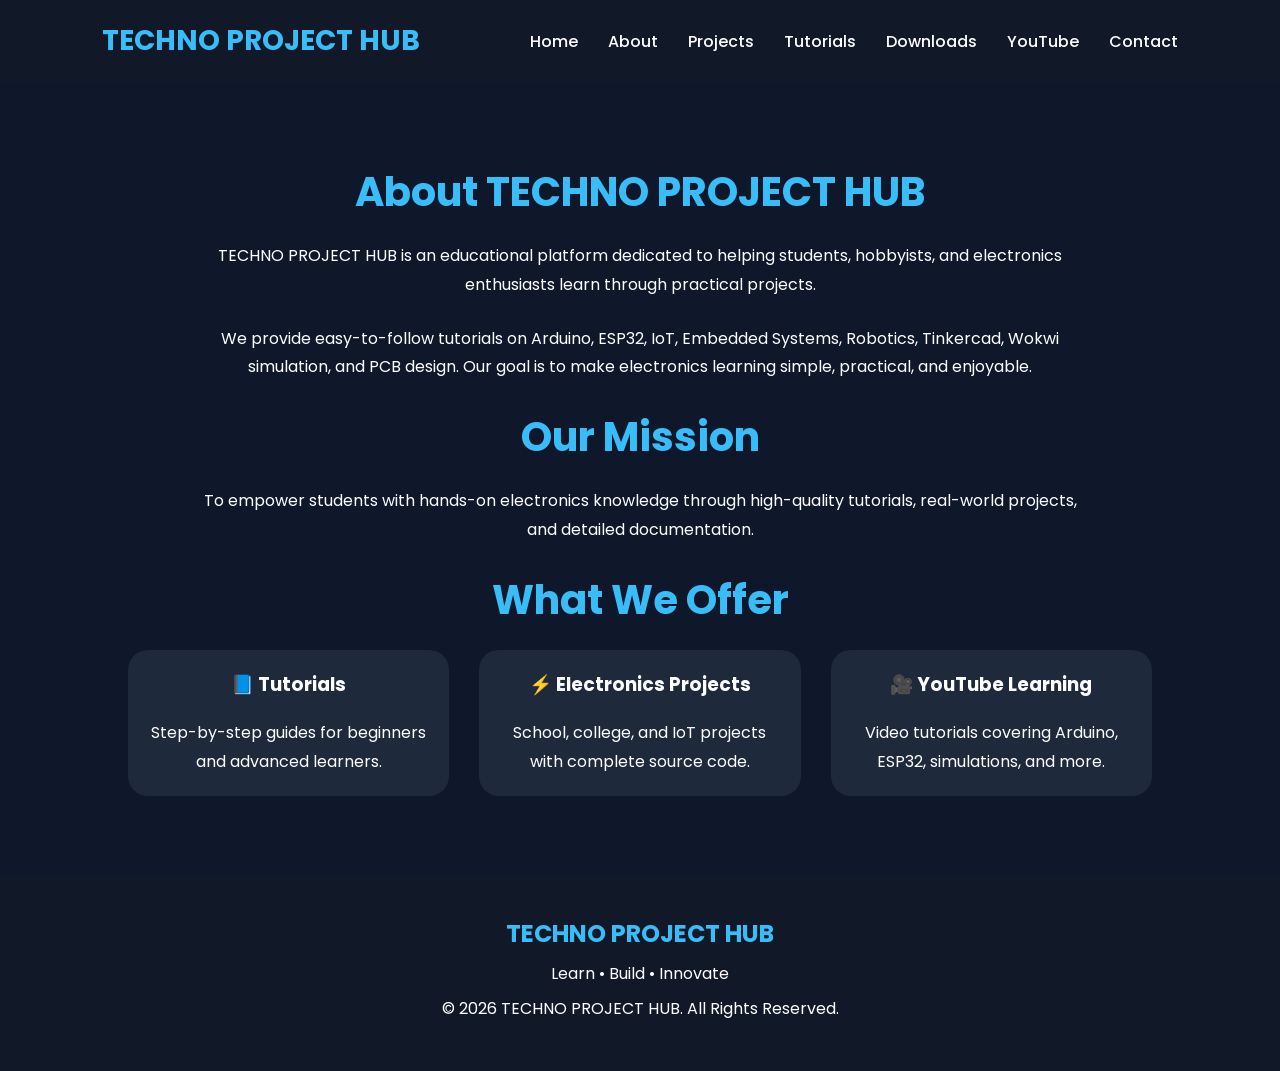
<file: about.html>
<!DOCTYPE html>
<html lang="en">
<head>
    <meta charset="UTF-8">
    <meta name="viewport" content="width=device-width, initial-scale=1.0">
    <title>About | TECHNO PROJECT HUB</title>

    <link rel="stylesheet" href="css/style.css">
    <link rel="stylesheet" href="css/responsive.css">

    <link href="https://fonts.googleapis.com/css2?family=Poppins:wght@300;400;500;600;700&display=swap" rel="stylesheet">
</head>

<body>

<header>

<nav class="navbar">

<div class="logo">TECHNO PROJECT HUB</div>

<ul>
<li><a href="index.html">Home</a></li>
<li><a href="about.html">About</a></li>
<li><a href="projects.html">Projects</a></li>
<li><a href="tutorials.html">Tutorials</a></li>
<li><a href="downloads.html">Downloads</a></li>
<li><a href="youtube.html">YouTube</a></li>
<li><a href="contact.html">Contact</a></li>
</ul>

</nav>

</header>

<section class="about">

<h2>About TECHNO PROJECT HUB</h2>

<p>
TECHNO PROJECT HUB is an educational platform dedicated to helping students, hobbyists, and electronics enthusiasts learn through practical projects.
</p>

<br>

<p>
We provide easy-to-follow tutorials on Arduino, ESP32, IoT, Embedded Systems, Robotics, Tinkercad, Wokwi simulation, and PCB design. Our goal is to make electronics learning simple, practical, and enjoyable.
</p>

<br>

<h2>Our Mission</h2>

<p>
To empower students with hands-on electronics knowledge through high-quality tutorials, real-world projects, and detailed documentation.
</p>

<br>

<h2>What We Offer</h2>

<div class="cards">

<div class="card">
<h3>📘 Tutorials</h3>
<p>Step-by-step guides for beginners and advanced learners.</p>
</div>

<div class="card">
<h3>⚡ Electronics Projects</h3>
<p>School, college, and IoT projects with complete source code.</p>
</div>

<div class="card">
<h3>🎥 YouTube Learning</h3>
<p>Video tutorials covering Arduino, ESP32, simulations, and more.</p>
</div>

</div>

</section>

<footer>

<h2>TECHNO PROJECT HUB</h2>

<p>Learn • Build • Innovate</p>

<p>© 2026 TECHNO PROJECT HUB. All Rights Reserved.</p>

</footer>

<script src="js/script.js"></script>

</body>
</html>
</file>
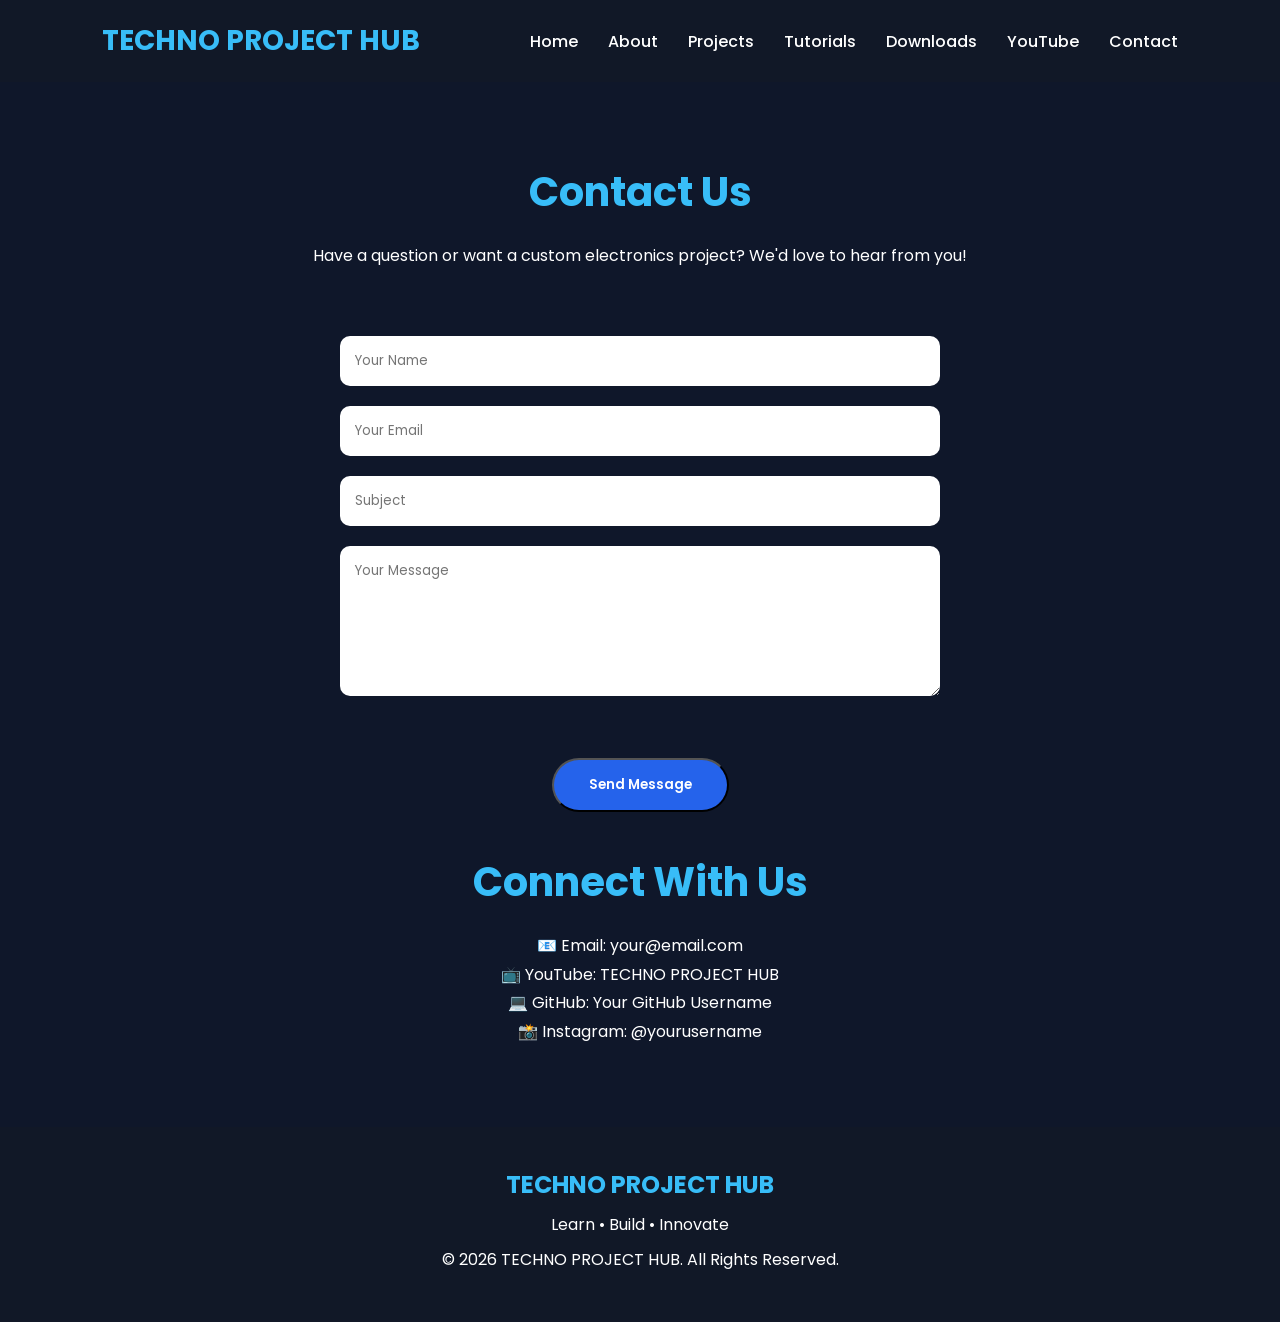
<file: contact.html>
<!DOCTYPE html>
<html lang="en">
<head>
    <meta charset="UTF-8">
    <meta name="viewport" content="width=device-width, initial-scale=1.0">
    <title>Contact | TECHNO PROJECT HUB</title>

    <link rel="stylesheet" href="css/style.css">
    <link rel="stylesheet" href="css/responsive.css">
    <link href="https://fonts.googleapis.com/css2?family=Poppins:wght@300;400;500;600;700&display=swap" rel="stylesheet">
</head>

<body>

<header>
<nav class="navbar">

<div class="logo">TECHNO PROJECT HUB</div>

<ul>
<li><a href="index.html">Home</a></li>
<li><a href="about.html">About</a></li>
<li><a href="projects.html">Projects</a></li>
<li><a href="tutorials.html">Tutorials</a></li>
<li><a href="downloads.html">Downloads</a></li>
<li><a href="youtube.html">YouTube</a></li>
<li><a href="contact.html">Contact</a></li>
</ul>

</nav>
</header>

<section class="about">

<h2>Contact Us</h2>

<p>Have a question or want a custom electronics project? We'd love to hear from you!</p>

<br>

<form style="max-width:600px; margin:40px auto;">

<input type="text" placeholder="Your Name"
style="width:100%;padding:15px;margin-bottom:20px;border:none;border-radius:10px;">

<input type="email" placeholder="Your Email"
style="width:100%;padding:15px;margin-bottom:20px;border:none;border-radius:10px;">

<input type="text" placeholder="Subject"
style="width:100%;padding:15px;margin-bottom:20px;border:none;border-radius:10px;">

<textarea placeholder="Your Message"
style="width:100%;height:150px;padding:15px;border:none;border-radius:10px;"></textarea>

<br><br>

<button class="btn" type="submit">Send Message</button>

</form>

<h2>Connect With Us</h2>

<p>📧 Email: your@email.com</p>
<p>📺 YouTube: TECHNO PROJECT HUB</p>
<p>💻 GitHub: Your GitHub Username</p>
<p>📸 Instagram: @yourusername</p>

</section>

<footer>

<h2>TECHNO PROJECT HUB</h2>

<p>Learn • Build • Innovate</p>

<p>© 2026 TECHNO PROJECT HUB. All Rights Reserved.</p>

</footer>

<script src="js/script.js"></script>

</body>
</html>
</file>
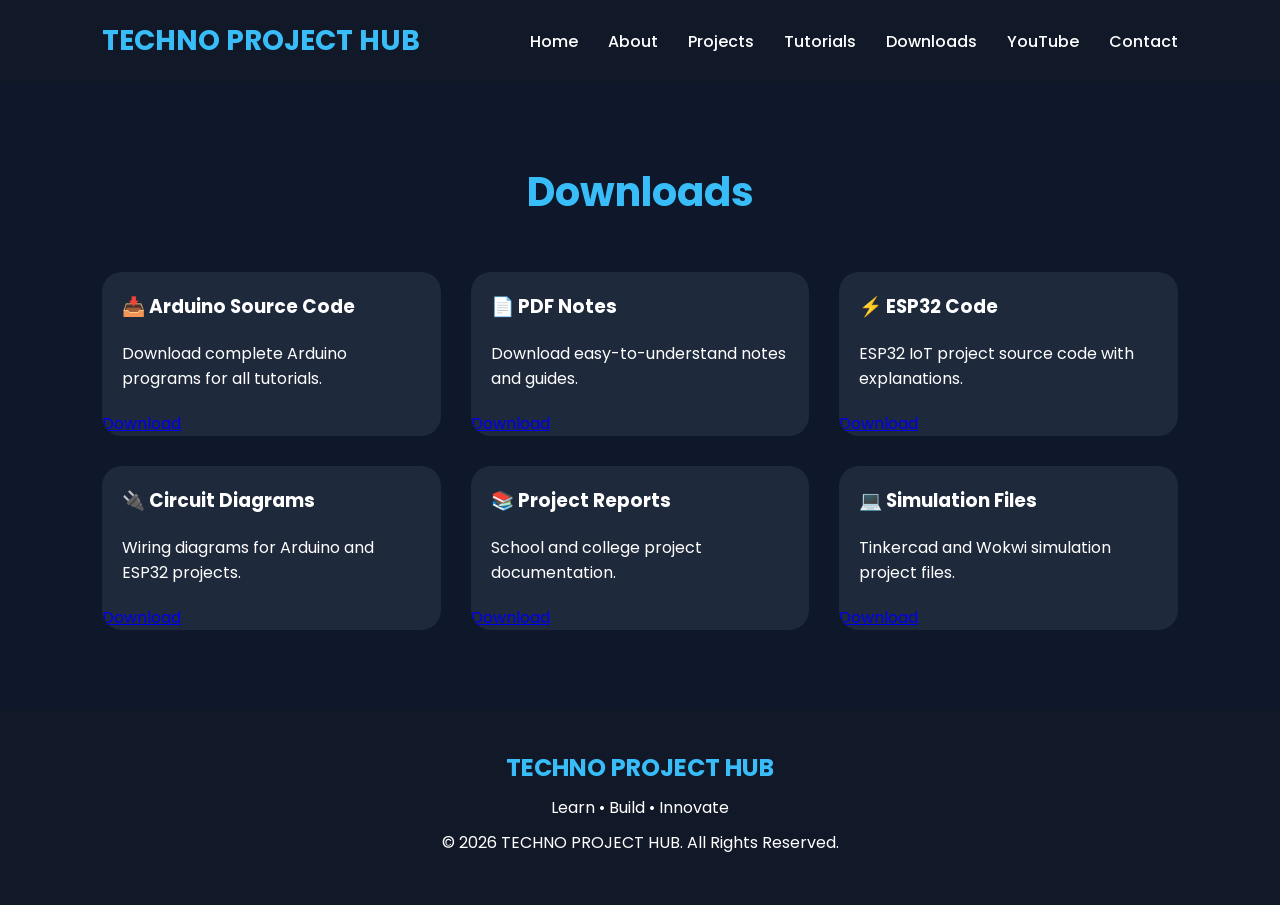
<file: downloads.html>
<!DOCTYPE html>
<html lang="en">
<head>
    <meta charset="UTF-8">
    <meta name="viewport" content="width=device-width, initial-scale=1.0">
    <title>Downloads | TECHNO PROJECT HUB</title>

    <link rel="stylesheet" href="css/style.css">
    <link rel="stylesheet" href="css/responsive.css">
    <link href="https://fonts.googleapis.com/css2?family=Poppins:wght@300;400;500;600;700&display=swap" rel="stylesheet">
</head>

<body>

<header>
<nav class="navbar">

<div class="logo">TECHNO PROJECT HUB</div>

<ul>
<li><a href="index.html">Home</a></li>
<li><a href="about.html">About</a></li>
<li><a href="projects.html">Projects</a></li>
<li><a href="tutorials.html">Tutorials</a></li>
<li><a href="downloads.html">Downloads</a></li>
<li><a href="youtube.html">YouTube</a></li>
<li><a href="contact.html">Contact</a></li>
</ul>

</nav>
</header>

<section class="projects">

<h2>Downloads</h2>

<div class="cards">

<div class="card">
<h3>📥 Arduino Source Code</h3>
<p>Download complete Arduino programs for all tutorials.</p>
<a href="#">Download</a>
</div>

<div class="card">
<h3>📄 PDF Notes</h3>
<p>Download easy-to-understand notes and guides.</p>
<a href="#">Download</a>
</div>

<div class="card">
<h3>⚡ ESP32 Code</h3>
<p>ESP32 IoT project source code with explanations.</p>
<a href="#">Download</a>
</div>

<div class="card">
<h3>🔌 Circuit Diagrams</h3>
<p>Wiring diagrams for Arduino and ESP32 projects.</p>
<a href="#">Download</a>
</div>

<div class="card">
<h3>📚 Project Reports</h3>
<p>School and college project documentation.</p>
<a href="#">Download</a>
</div>

<div class="card">
<h3>💻 Simulation Files</h3>
<p>Tinkercad and Wokwi simulation project files.</p>
<a href="#">Download</a>
</div>

</div>

</section>

<footer>

<h2>TECHNO PROJECT HUB</h2>

<p>Learn • Build • Innovate</p>

<p>© 2026 TECHNO PROJECT HUB. All Rights Reserved.</p>

</footer>

<script src="js/script.js"></script>

</body>
</html>
</file>
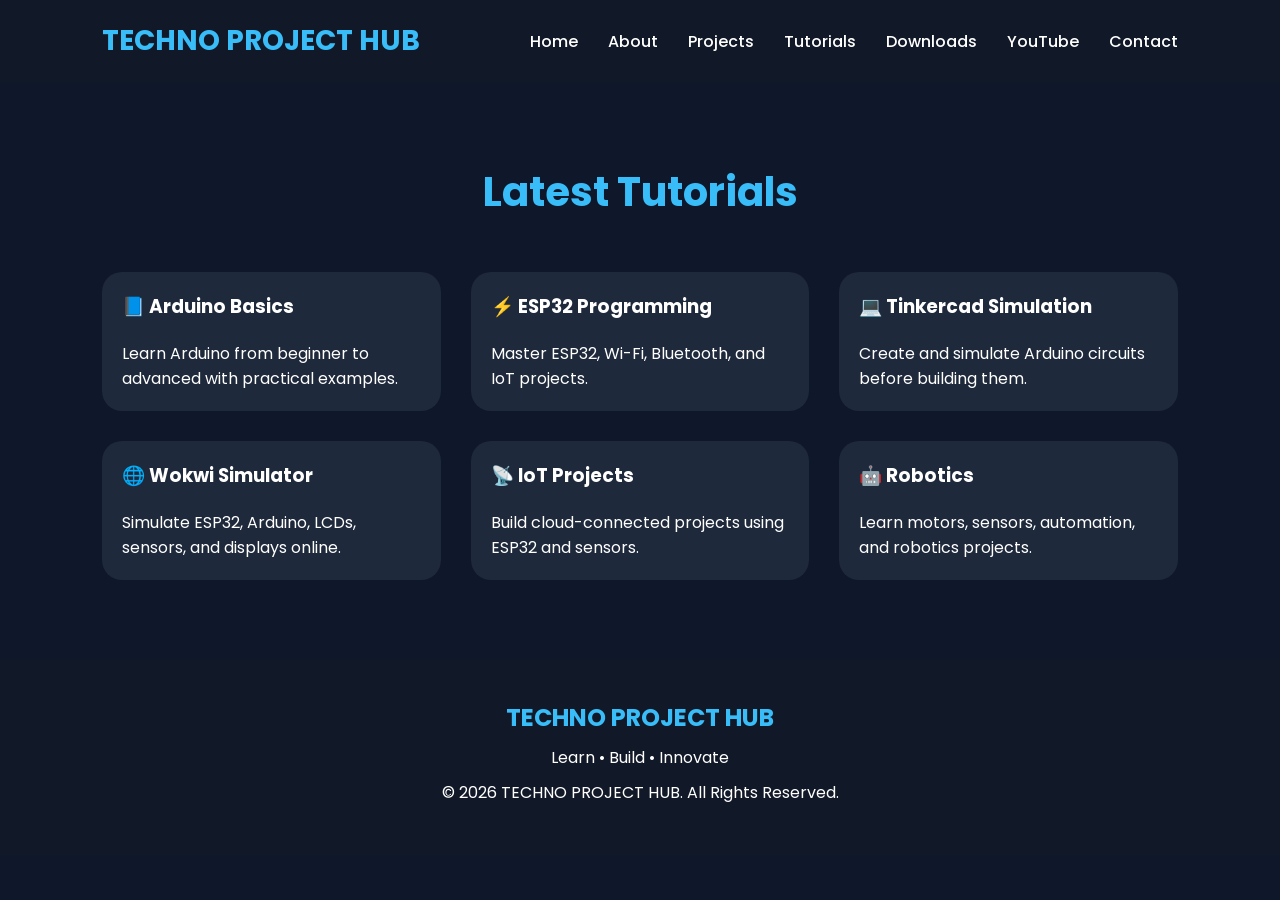
<file: tutorials.html>
<!DOCTYPE html>
<html lang="en">
<head>
    <meta charset="UTF-8">
    <meta name="viewport" content="width=device-width, initial-scale=1.0">
    <title>Tutorials | TECHNO PROJECT HUB</title>

    <link rel="stylesheet" href="css/style.css">
    <link rel="stylesheet" href="css/responsive.css">
    <link href="https://fonts.googleapis.com/css2?family=Poppins:wght@300;400;500;600;700&display=swap" rel="stylesheet">
</head>
<body>

<header>
<nav class="navbar">
    <div class="logo">TECHNO PROJECT HUB</div>

    <ul>
        <li><a href="index.html">Home</a></li>
        <li><a href="about.html">About</a></li>
        <li><a href="projects.html">Projects</a></li>
        <li><a href="tutorials.html">Tutorials</a></li>
        <li><a href="downloads.html">Downloads</a></li>
        <li><a href="youtube.html">YouTube</a></li>
        <li><a href="contact.html">Contact</a></li>
    </ul>
</nav>
</header>

<section class="projects">

    <h2>Latest Tutorials</h2>

    <div class="cards">

        <div class="card">
            <h3>📘 Arduino Basics</h3>
            <p>Learn Arduino from beginner to advanced with practical examples.</p>
        </div>

        <div class="card">
            <h3>⚡ ESP32 Programming</h3>
            <p>Master ESP32, Wi-Fi, Bluetooth, and IoT projects.</p>
        </div>

        <div class="card">
            <h3>💻 Tinkercad Simulation</h3>
            <p>Create and simulate Arduino circuits before building them.</p>
        </div>

        <div class="card">
            <h3>🌐 Wokwi Simulator</h3>
            <p>Simulate ESP32, Arduino, LCDs, sensors, and displays online.</p>
        </div>

        <div class="card">
            <h3>📡 IoT Projects</h3>
            <p>Build cloud-connected projects using ESP32 and sensors.</p>
        </div>

        <div class="card">
            <h3>🤖 Robotics</h3>
            <p>Learn motors, sensors, automation, and robotics projects.</p>
        </div>

    </div>

</section>

<footer>
    <h2>TECHNO PROJECT HUB</h2>
    <p>Learn • Build • Innovate</p>
    <p>© 2026 TECHNO PROJECT HUB. All Rights Reserved.</p>
</footer>

<script src="js/script.js"></script>

</body>
</html>
</file>
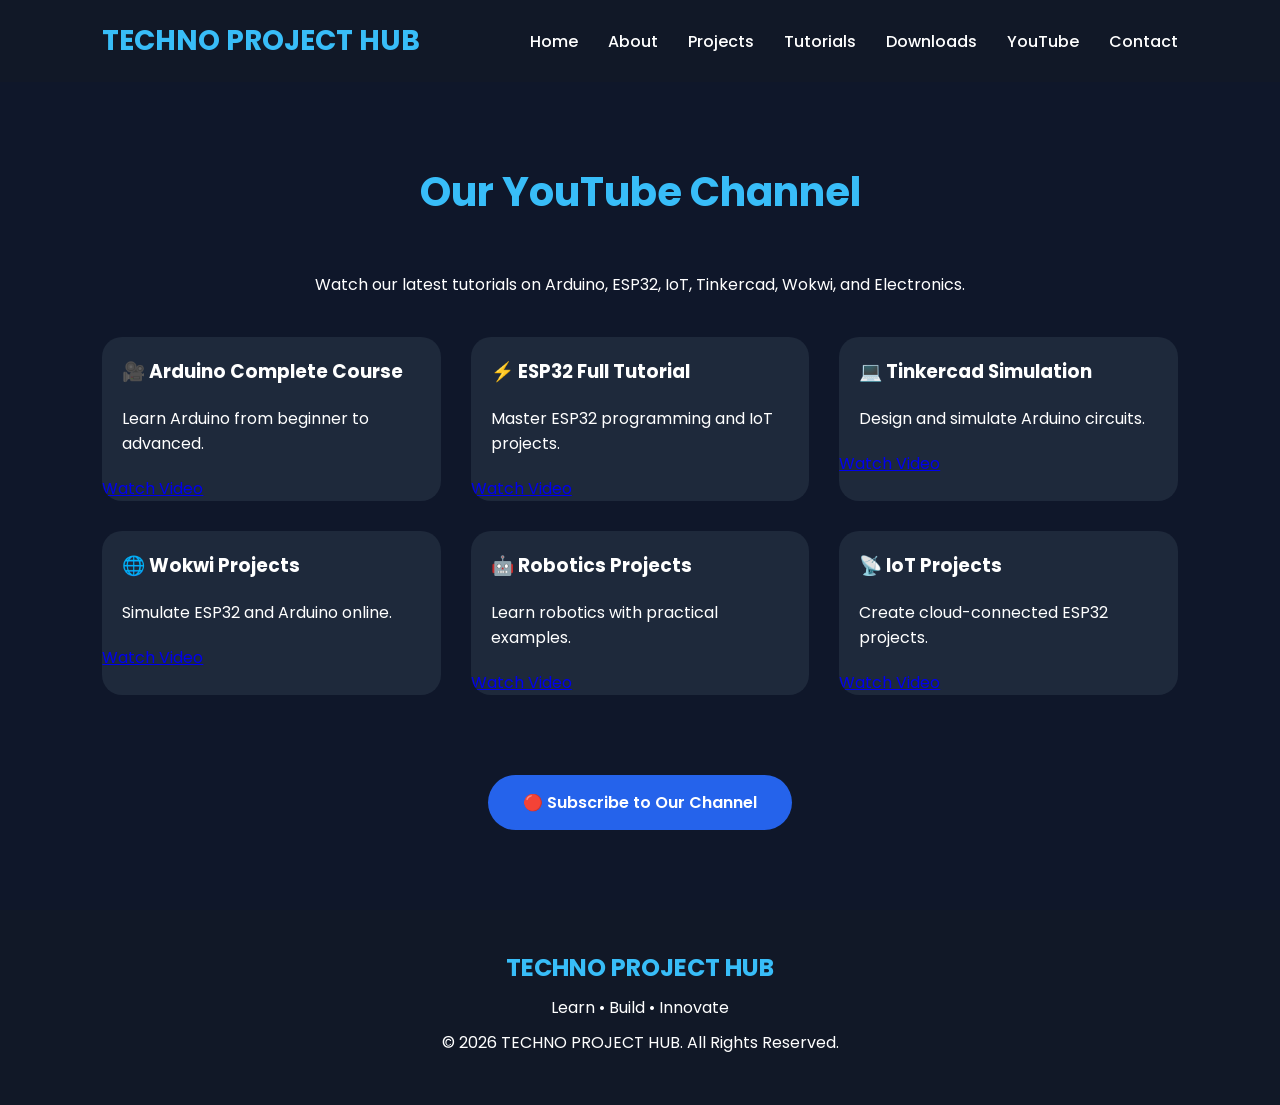
<file: youtube.html>
<!DOCTYPE html>
<html lang="en">
<head>
    <meta charset="UTF-8">
    <meta name="viewport" content="width=device-width, initial-scale=1.0">
    <title>YouTube | TECHNO PROJECT HUB</title>

    <link rel="stylesheet" href="css/style.css">
    <link rel="stylesheet" href="css/responsive.css">
    <link href="https://fonts.googleapis.com/css2?family=Poppins:wght@300;400;500;600;700&display=swap" rel="stylesheet">
</head>

<body>

<header>
<nav class="navbar">

<div class="logo">TECHNO PROJECT HUB</div>

<ul>
<li><a href="index.html">Home</a></li>
<li><a href="about.html">About</a></li>
<li><a href="projects.html">Projects</a></li>
<li><a href="tutorials.html">Tutorials</a></li>
<li><a href="downloads.html">Downloads</a></li>
<li><a href="youtube.html">YouTube</a></li>
<li><a href="contact.html">Contact</a></li>
</ul>

</nav>
</header>

<section class="projects">

<h2>Our YouTube Channel</h2>

<p style="text-align:center; margin-bottom:40px;">
Watch our latest tutorials on Arduino, ESP32, IoT, Tinkercad, Wokwi, and Electronics.
</p>

<div class="cards">

<div class="card">
<h3>🎥 Arduino Complete Course</h3>
<p>Learn Arduino from beginner to advanced.</p>
<a href="#">Watch Video</a>
</div>

<div class="card">
<h3>⚡ ESP32 Full Tutorial</h3>
<p>Master ESP32 programming and IoT projects.</p>
<a href="#">Watch Video</a>
</div>

<div class="card">
<h3>💻 Tinkercad Simulation</h3>
<p>Design and simulate Arduino circuits.</p>
<a href="#">Watch Video</a>
</div>

<div class="card">
<h3>🌐 Wokwi Projects</h3>
<p>Simulate ESP32 and Arduino online.</p>
<a href="#">Watch Video</a>
</div>

<div class="card">
<h3>🤖 Robotics Projects</h3>
<p>Learn robotics with practical examples.</p>
<a href="#">Watch Video</a>
</div>

<div class="card">
<h3>📡 IoT Projects</h3>
<p>Create cloud-connected ESP32 projects.</p>
<a href="#">Watch Video</a>
</div>

</div>

<div style="text-align:center; margin-top:50px;">
<a href="#" class="btn">🔴 Subscribe to Our Channel</a>
</div>

</section>

<footer>

<h2>TECHNO PROJECT HUB</h2>

<p>Learn • Build • Innovate</p>

<p>© 2026 TECHNO PROJECT HUB. All Rights Reserved.</p>

</footer>

<script src="js/script.js"></script>

</body>
</html>
</file>
<file: css/style.css>
/* ===========================
   TECHNO PROJECT HUB
   Main Stylesheet
=========================== */

*{
    margin:0;
    padding:0;
    box-sizing:border-box;
    font-family:'Poppins',sans-serif;
}

body{
    background:#0f172a;
    color:white;
}

/* NAVBAR */

.navbar{
    display:flex;
    justify-content:space-between;
    align-items:center;
    padding:20px 8%;
    background:#111827;
    position:sticky;
    top:0;
    z-index:1000;
}

.logo{
    font-size:28px;
    font-weight:700;
    color:#38bdf8;
}

.navbar ul{
    display:flex;
    list-style:none;
}

.navbar ul li{
    margin-left:30px;
}

.navbar ul li a{
    color:white;
    text-decoration:none;
    font-weight:500;
    transition:.3s;
}

.navbar ul li a:hover{
    color:#38bdf8;
}

/* HERO */

.hero{
    height:90vh;
    display:flex;
    justify-content:center;
    align-items:center;
    text-align:center;
    padding:20px;
    background:linear-gradient(135deg,#0f172a,#1e3a8a);
}

.hero h1{
    font-size:60px;
    margin-bottom:20px;
}

.hero h2{
    color:#38bdf8;
    margin-bottom:20px;
}

.hero p{
    max-width:700px;
    margin:auto;
    line-height:1.8;
    font-size:18px;
}

/* BUTTONS */

.btn,
.btn2{
    display:inline-block;
    margin:30px 10px 0;
    padding:15px 35px;
    border-radius:40px;
    text-decoration:none;
    font-weight:600;
    transition:.3s;
}

.btn{
    background:#2563eb;
    color:white;
}

.btn:hover{
    background:#1d4ed8;
}

.btn2{
    border:2px solid #38bdf8;
    color:#38bdf8;
}

.btn2:hover{
    background:#38bdf8;
    color:#111827;
}

/* ABOUT */

.about{
    padding:80px 10%;
    text-align:center;
}

.about h2{
    font-size:40px;
    margin-bottom:20px;
    color:#38bdf8;
}

.about p{
    max-width:900px;
    margin:auto;
    line-height:1.8;
}

/* PROJECTS */

.projects{
    padding:80px 8%;
}

.projects h2{
    text-align:center;
    margin-bottom:50px;
    font-size:40px;
    color:#38bdf8;
}

.cards{
    display:grid;
    grid-template-columns:repeat(auto-fit,minmax(300px,1fr));
    gap:30px;
}

.card{
    background:#1e293b;
    border-radius:20px;
    overflow:hidden;
    transition:.3s;
}

.card:hover{
    transform:translateY(-10px);
}

.card img{
    width:100%;
    height:220px;
    object-fit:cover;
}

.card h3{
    padding:20px;
}

.card p{
    padding:0 20px 20px;
}

/* FOOTER */

footer{
    background:#111827;
    text-align:center;
    padding:40px;
}

footer h2{
    color:#38bdf8;
    margin-bottom:10px;
}

footer p{
    margin:10px 0;
}
</file>
<file: css/responsive.css>
/* ==========================================
   RESPONSIVE DESIGN
   TECHNO PROJECT HUB
========================================== */

/* Tablets */
@media (max-width:992px){

    .navbar{
        flex-direction:column;
        padding:20px;
    }

    .navbar ul{
        margin-top:20px;
        flex-wrap:wrap;
        justify-content:center;
    }

    .navbar ul li{
        margin:10px;
    }

    .hero h1{
        font-size:45px;
    }

    .hero h2{
        font-size:28px;
    }

}

/* Mobile Phones */
@media (max-width:768px){

    .hero{
        height:auto;
        padding:100px 20px;
    }

    .hero h1{
        font-size:36px;
    }

    .hero h2{
        font-size:24px;
    }

    .hero p{
        font-size:16px;
    }

    .btn,
    .btn2{
        display:block;
        width:220px;
        margin:20px auto;
        text-align:center;
    }

    .about{
        padding:60px 20px;
    }

    .projects{
        padding:60px 20px;
    }

    .projects h2,
    .about h2{
        font-size:32px;
    }

}

/* Small Phones */
@media (max-width:480px){

    .logo{
        font-size:22px;
        text-align:center;
    }

    .hero h1{
        font-size:30px;
    }

    .hero h2{
        font-size:20px;
    }

    .hero p{
        font-size:15px;
    }

    .card img{
        height:180px;
    }

}
</file>
